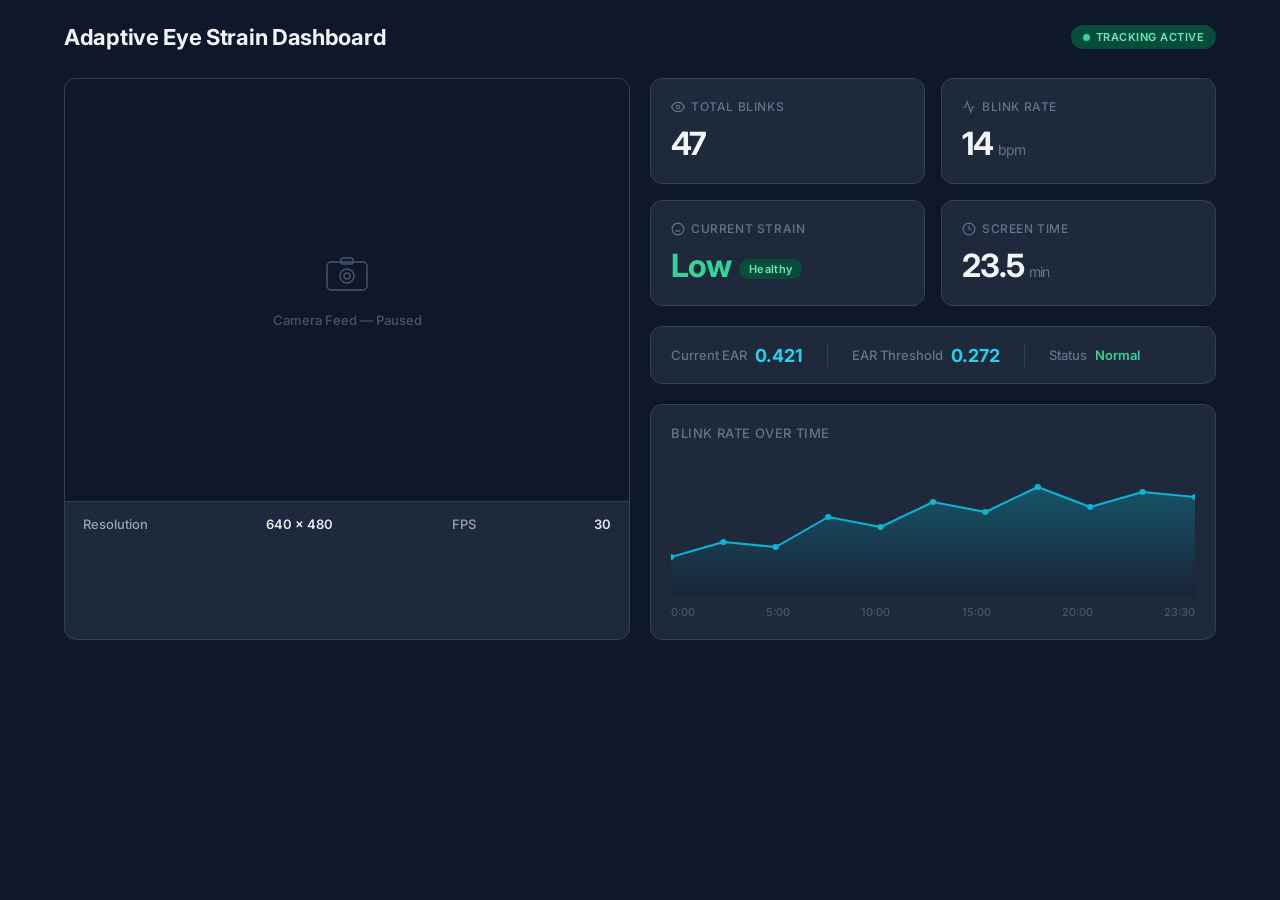
<file: eye-strain-dashboard.html>
<!DOCTYPE html>
<html lang="en">
<head>
<meta charset="UTF-8">
<meta name="viewport" content="width=device-width, initial-scale=1.0">
<title>Adaptive Eye Strain Dashboard</title>
<link href="https://fonts.googleapis.com/css2?family=Inter:wght@400;500;600;700&display=swap" rel="stylesheet">
<style>
*{margin:0;padding:0;box-sizing:border-box}
body{font-family:'Inter',system-ui,sans-serif;background:#0f172a;color:#e2e8f0;min-height:100vh}
.container{max-width:1200px;margin:0 auto;padding:24px}
header{display:flex;align-items:center;justify-content:space-between;margin-bottom:28px}
header h1{font-size:22px;font-weight:700;letter-spacing:-0.3px;color:#f1f5f9}
.badge{display:inline-flex;align-items:center;gap:6px;background:#064e3b;color:#6ee7b7;font-size:11px;font-weight:600;padding:5px 12px;border-radius:20px;letter-spacing:0.5px}
.badge::before{content:'';width:7px;height:7px;background:#34d399;border-radius:50%;display:inline-block;animation:pulse 2s infinite}
@keyframes pulse{0%,100%{opacity:1}50%{opacity:.4}}
.grid-main{display:grid;grid-template-columns:1fr 1fr;gap:20px}
@media(max-width:768px){.grid-main{grid-template-columns:1fr}}
.card{background:#1e293b;border:1px solid #334155;border-radius:12px;overflow:hidden}
.webcam-card{display:flex;flex-direction:column}
.webcam-area{aspect-ratio:4/3;background:#0f172a;display:flex;align-items:center;justify-content:center;flex-direction:column;gap:12px;color:#475569;border-bottom:1px solid #334155}
.webcam-area svg{width:48px;height:48px;stroke:#475569;fill:none;stroke-width:1.5}
.webcam-area span{font-size:13px;font-weight:500}
.webcam-footer{padding:14px 18px;display:flex;align-items:center;justify-content:space-between;font-size:13px;color:#94a3b8}
.webcam-footer .label{font-weight:500}
.webcam-footer .value{font-family:'Inter',monospace;color:#e2e8f0;font-weight:600}
.right-col{display:flex;flex-direction:column;gap:20px}
.metrics-grid{display:grid;grid-template-columns:1fr 1fr;gap:16px}
.metric-card{background:#1e293b;border:1px solid #334155;border-radius:12px;padding:20px}
.metric-card .label{font-size:12px;color:#64748b;font-weight:500;text-transform:uppercase;letter-spacing:0.6px;margin-bottom:10px;display:flex;align-items:center;gap:6px}
.metric-card .label svg{width:14px;height:14px;stroke:currentColor;fill:none;stroke-width:2}
.metric-card .value{font-size:32px;font-weight:700;color:#f1f5f9;letter-spacing:-1px}
.metric-card .unit{font-size:14px;font-weight:400;color:#64748b;margin-left:2px}
.metric-card.strain .value{color:#34d399}
.metric-card.strain .badge-low{display:inline-block;background:#064e3b;color:#6ee7b7;font-size:11px;font-weight:600;padding:3px 10px;border-radius:12px;margin-left:8px;vertical-align:middle;letter-spacing:0.3px}
.ear-bar{background:#1e293b;border:1px solid #334155;border-radius:12px;padding:16px 20px;display:flex;align-items:center;gap:24px;font-size:13px}
.ear-bar .ear-item{display:flex;align-items:center;gap:8px}
.ear-bar .ear-label{color:#64748b;font-weight:500}
.ear-bar .ear-value{color:#22d3ee;font-weight:700;font-size:18px;font-family:'Inter',monospace}
.ear-bar .divider{width:1px;height:24px;background:#334155}
.chart-card{background:#1e293b;border:1px solid #334155;border-radius:12px;padding:20px;flex:1}
.chart-card h3{font-size:13px;color:#64748b;font-weight:500;text-transform:uppercase;letter-spacing:0.6px;margin-bottom:16px}
.chart-container{position:relative;height:140px}
.chart-container svg{width:100%;height:100%}
.chart-line{fill:none;stroke:#06b6d4;stroke-width:2;stroke-linecap:round;stroke-linejoin:round}
.chart-area{fill:url(#chartGrad);opacity:0.3}
.chart-grid line{stroke:#1e293b;stroke-width:1}
.chart-labels{display:flex;justify-content:space-between;margin-top:8px;font-size:11px;color:#475569;font-weight:500}
</style>
</head>
<body>
<div class="container">
  <header>
    <h1>Adaptive Eye Strain Dashboard</h1>
    <div class="badge">TRACKING ACTIVE</div>
  </header>
  <div class="grid-main">
    <div class="card webcam-card">
      <div class="webcam-area">
        <svg viewBox="0 0 48 48"><rect x="4" y="10" width="40" height="28" rx="4"/><circle cx="24" cy="24" r="7"/><circle cx="24" cy="24" r="3"/><rect x="18" y="6" width="12" height="6" rx="2"/></svg>
        <span>Camera Feed — Paused</span>
      </div>
      <div class="webcam-footer">
        <div><span class="label">Resolution</span></div>
        <div><span class="value">640 × 480</span></div>
        <div><span class="label">FPS</span></div>
        <div><span class="value">30</span></div>
      </div>
    </div>
    <div class="right-col">
      <div class="metrics-grid">
        <div class="metric-card">
          <div class="label"><svg viewBox="0 0 24 24"><path d="M1 12s4-8 11-8 11 8 11 8-4 8-11 8-11-8-11-8z"/><circle cx="12" cy="12" r="3"/></svg>Total Blinks</div>
          <div class="value">47</div>
        </div>
        <div class="metric-card">
          <div class="label"><svg viewBox="0 0 24 24"><polyline points="22 12 18 12 15 21 9 3 6 12 2 12"/></svg>Blink Rate</div>
          <div class="value">14<span class="unit"> bpm</span></div>
        </div>
        <div class="metric-card strain">
          <div class="label"><svg viewBox="0 0 24 24"><path d="M12 22c5.523 0 10-4.477 10-10S17.523 2 12 2 2 6.477 2 12s4.477 10 10 10z"/><path d="M8 14s1.5 2 4 2 4-2 4-2"/><line x1="9" y1="9" x2="9.01" y2="9"/><line x1="15" y1="9" x2="15.01" y2="9"/></svg>Current Strain</div>
          <div class="value">Low<span class="badge-low">Healthy</span></div>
        </div>
        <div class="metric-card">
          <div class="label"><svg viewBox="0 0 24 24"><circle cx="12" cy="12" r="10"/><polyline points="12 6 12 12 16 14"/></svg>Screen Time</div>
          <div class="value">23.5<span class="unit"> min</span></div>
        </div>
      </div>
      <div class="ear-bar">
        <div class="ear-item"><span class="ear-label">Current EAR</span><span class="ear-value">0.421</span></div>
        <div class="divider"></div>
        <div class="ear-item"><span class="ear-label">EAR Threshold</span><span class="ear-value">0.272</span></div>
        <div class="divider"></div>
        <div class="ear-item"><span class="ear-label">Status</span><span style="color:#34d399;font-weight:600">Normal</span></div>
      </div>
      <div class="chart-card">
        <h3>Blink Rate Over Time</h3>
        <div class="chart-container">
          <svg viewBox="0 0 500 140" preserveAspectRatio="none">
            <defs><linearGradient id="chartGrad" x1="0" y1="0" x2="0" y2="1"><stop offset="0%" stop-color="#06b6d4"/><stop offset="100%" stop-color="#0f172a"/></linearGradient></defs>
            <path class="chart-area" d="M0,100 L50,85 100,90 150,60 200,70 250,45 300,55 350,30 400,50 450,35 500,40 L500,140 L0,140Z"/>
            <path class="chart-line" d="M0,100 L50,85 100,90 150,60 200,70 250,45 300,55 350,30 400,50 450,35 500,40"/>
            <g fill="#06b6d4">
              <circle cx="0" cy="100" r="3"/><circle cx="50" cy="85" r="3"/><circle cx="100" cy="90" r="3"/><circle cx="150" cy="60" r="3"/><circle cx="200" cy="70" r="3"/><circle cx="250" cy="45" r="3"/><circle cx="300" cy="55" r="3"/><circle cx="350" cy="30" r="3"/><circle cx="400" cy="50" r="3"/><circle cx="450" cy="35" r="3"/><circle cx="500" cy="40" r="3"/>
            </g>
          </svg>
        </div>
        <div class="chart-labels">
          <span>0:00</span><span>5:00</span><span>10:00</span><span>15:00</span><span>20:00</span><span>23:30</span>
        </div>
      </div>
    </div>
  </div>
</div>
</body>
</html>
</file>
